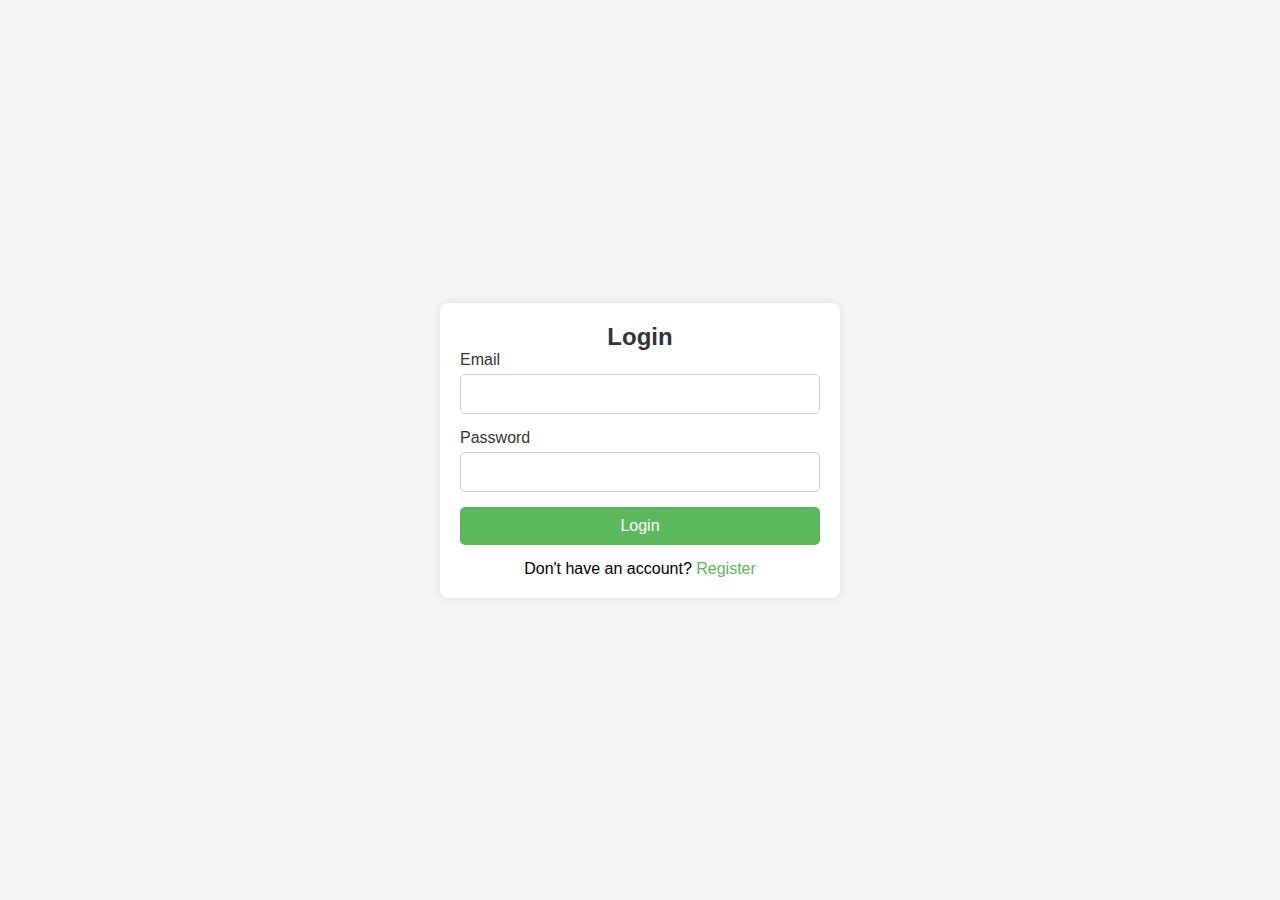
<file: index.html>
<!DOCTYPE html>
<html lang="en">
<head>
    <meta charset="UTF-8">
    <meta name="viewport" content="width=device-width, initial-scale=1.0">
    <title>Login Page</title>
    <link rel="stylesheet" href="assets/css/styles.css">
</head>
<body class="login-container">
    <div class="container">
        <h1>Login</h1>
        <form action="login.php" method="POST">
            <div class="input-group">
                <label for="email">Email</label>
                <input type="email" id="email" name="email" required>
            </div>
            <div class="input-group">
                <label for="password">Password</label>
                <input type="password" id="password" name="password" required>
            </div>
            <button type="submit">Login</button>
        </form>
        <p>Don't have an account? <a href="register.html">Register</a></p>
    </div>
</body>
</html>
</file>
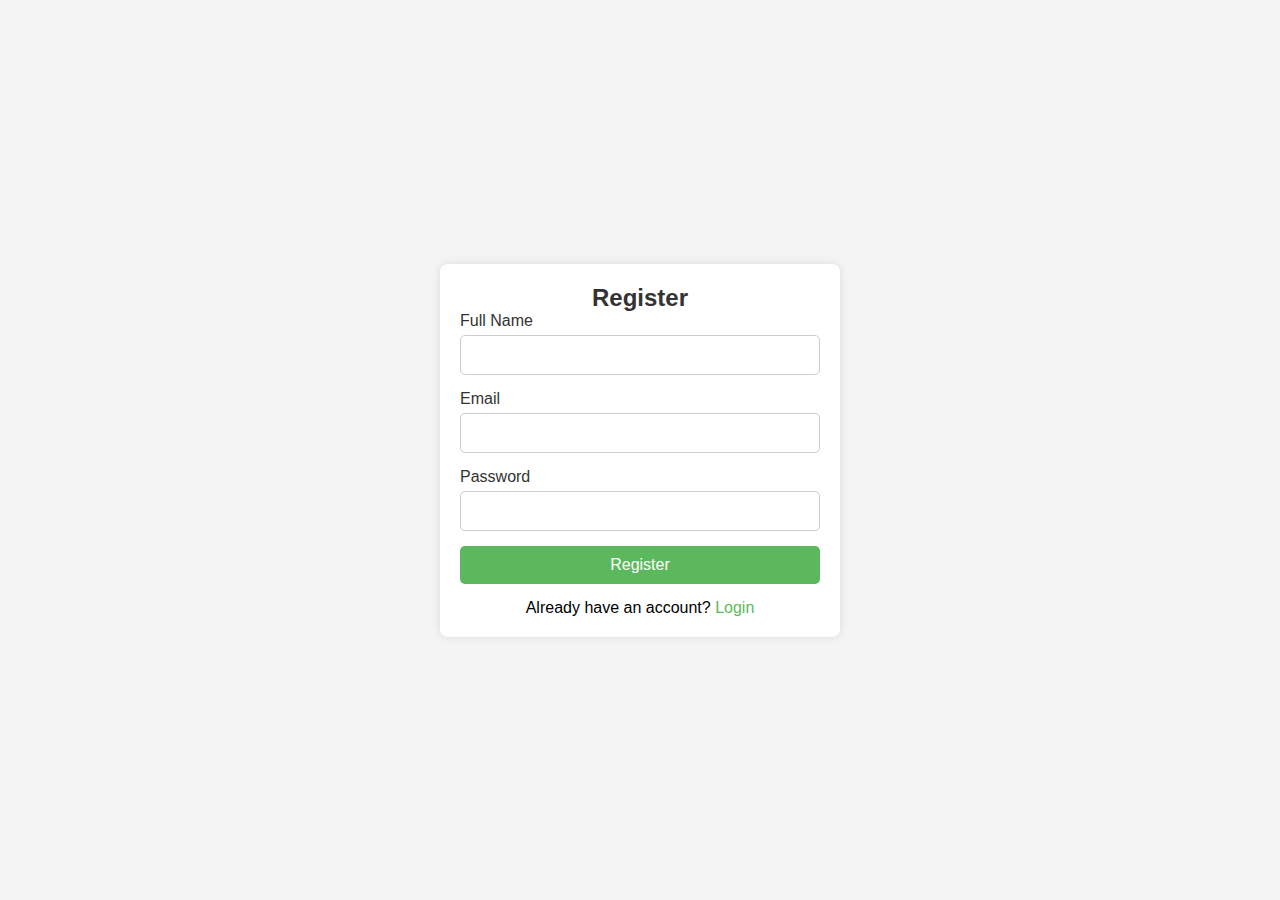
<file: register.html>
<!DOCTYPE html>
<html lang="en">
<head>
    <meta charset="UTF-8">
    <meta name="viewport" content="width=device-width, initial-scale=1.0">
    <title>Register Page</title>
    <link rel="stylesheet" href="assets/css/styles.css">
</head>
<body  class="login-container">
    <div class="container">
        <h1>Register</h1>
        <form action="register.php" method="POST">
            <div class="input-group">
                <label for="name">Full Name</label>
                <input type="text" id="name" name="name" required>
            </div>
            <div class="input-group">
                <label for="email">Email</label>
                <input type="email" id="email" name="email" required>
            </div>
            <div class="input-group">
                <label for="password">Password</label>
                <input type="password" id="password" name="password" required>
            </div>
            <button type="submit">Register</button>
        </form>
        <p>Already have an account? <a href="index.html">Login</a></p>
    </div>
</body>
</html>
</file>
<file: assets/css/styles.css>
* {
    margin: 0;
    padding: 0;
    box-sizing: border-box;
}

body {
    font-family: Arial, sans-serif;
    background-color: #f4f4f4; 
    height: 100vh;
}
.login-container {
    display: flex;
    justify-content: center;
    align-items: center;
}

.container {
    background-color: #fff;
    padding: 20px;
    border-radius: 8px;
    box-shadow: 0 0 10px rgba(0, 0, 0, 0.1);
    width: 100%;
    max-width: 400px;
}

h1 {
    text-align: center;
    margin-bottom: 20px;
    font-size: 24px;
    color: #333;
}

.input-group {
    margin-bottom: 15px;
}

.input-group label {
    display: block;
    margin-bottom: 5px;
    color: #333;
}

.input-group input {
    width: 100%;
    padding: 10px;
    border: 1px solid #ccc;
    border-radius: 5px;
    font-size: 16px;
}

button {
    width: 100%;
    padding: 10px;
    background-color: #5cb85c;
    color: #fff;
    border: none;
    border-radius: 5px;
    font-size: 16px;
    cursor: pointer;
}

button:hover {
    background-color: #4cae4c;
}

p {
    text-align: center;
    margin-top: 15px;
}

a {
    color: #5cb85c;
    text-decoration: none;
}

a:hover {
    text-decoration: underline;
}


/* Header styles */
header {
    background-color: #007D84; /* Header background color */
    color: white; /* Text color */
    padding: 15px 20px; /* Padding around the header */
    
}

.header-container {
    display: flex; /* Use flexbox to arrange items in a row */
    justify-content: space-between; /* Space between title and nav */
    align-items: center; /* Center items vertically */
}

h1 {
    margin: 0; /* Remove margin */
    font-size: 24px; /* Font size for header */
}

.header-nav {
    display: flex; /* Use flexbox for nav items */
}

.header-nav ul {
    display: flex; /* Use flexbox for list items */
    list-style: none; /* Remove bullet points */
    margin: 0; /* Remove default margin */
    padding: 0; /* Remove default padding */
}

.header-nav ul li {
    margin-left: 20px; /* Space between nav items */
}

.header-nav a {
    color: white; /* Link color */
    text-decoration: none; /* Remove underline */
}

.notifications {
    position: relative; /* Position for notification count */
}

.notification-count {
    background-color: red; /* Notification badge color */
    color: white; /* Badge text color */
    border-radius: 50%; /* Circular shape */
    padding: 2px 6px; /* Padding for the badge */
    position: absolute; /* Position relative to the icon */
    top: -5px; /* Adjust position */
    right: -10px; /* Adjust position */
    font-size: 12px; /* Font size for count */
}




/* Sidebar styles */
aside {
    background-color: #ffff;
    width: 250px;
    height: 100vh;
    position: fixed;
    top: 0;
    left: 0;
    padding-top: 20px;
}

.logo-container {
    text-align: center;
    padding: 20px;
}

.logo {
    width: 120px; /* Adjust the size as needed */
    height: auto;
}

aside nav ul {
    list-style-type: none;
    padding: 0;
}

aside nav ul li {
    padding: 15px;
    text-align: left;
}

aside nav ul li a {
    color: black;
    text-decoration: none;
    display: flex;
    align-items: center;
    padding: 10px;
}
aside nav ul li a i {
    margin-right: 10px; /* Add space between the icon and the text */
}

aside nav ul li a:hover {
    background-color: #555;
}

nav ul li a.active {
    background-color: #007bff; /* Change this to your desired color */
    color: white; /* Change text color */
}

/* Main content styles */
main {
    margin-left: 250px;
    padding: 20px;
    
}

main h2 {
    color: #004d80;
}

main section {
    background-color: white;
    padding: 20px;
    margin-top: 20px;
    box-shadow: 0px 0px 10px rgba(0, 0, 0, 0.1);
}


/* Dashboard styles */
.dashboard-overview {
    display: flex; 
    justify-content: space-between; 
    margin-bottom: 20px; 
    border-radius: 10px;
}

.stat-card {
    background-color: #FFCC00; 
    border: 1px solid #ddd; /* Border for card */
    border-radius: 5px; /* Rounded corners */
    padding: 15px; /* Padding inside the card */
    margin: 10px; /* Space between cards */
  
    flex: 1; /* Allow cards to grow */
}

.icon {
    font-size: 30px; /* Adjust icon size */
    margin-bottom: 10px; /* Space between icon and text */
}


.stat-card:last-child {
    margin-right: 0; /* Remove margin for the last card */
}

.card-title {
    font-size: 15px;
    color: #555;
}

.card-total {
    font-weight: bold;
    font-size: 25px;
}

.graphs {
    margin-top: 20px; /* Space above the graphs section */
    max-width: 800px; /* Limit the max width of the graph section */
    margin-left: auto; /* Center the graph horizontally */
    margin-right: auto; /* Center the graph horizontally */
}

canvas {
    max-width: 100%; /* Ensure the canvas is responsive */
    height: 400px; /* Set a fixed height for the graph */
    width: auto; /* Allow the width to be dynamic */
}

.admin-tools-section {
    margin-bottom: 20px;
}


/* Footer styles */
footer {
    background-color: #007D84;
    color: white;
    text-align: center;
    padding: 10px;
    position: fixed;
    width: 100%;
    bottom: 0;
 
}

/* Responsive design */
@media (max-width: 768px) {
    aside {
        width: 200px;
    }
    
    main {
        margin-left: 200px;
    }
}
</file>
